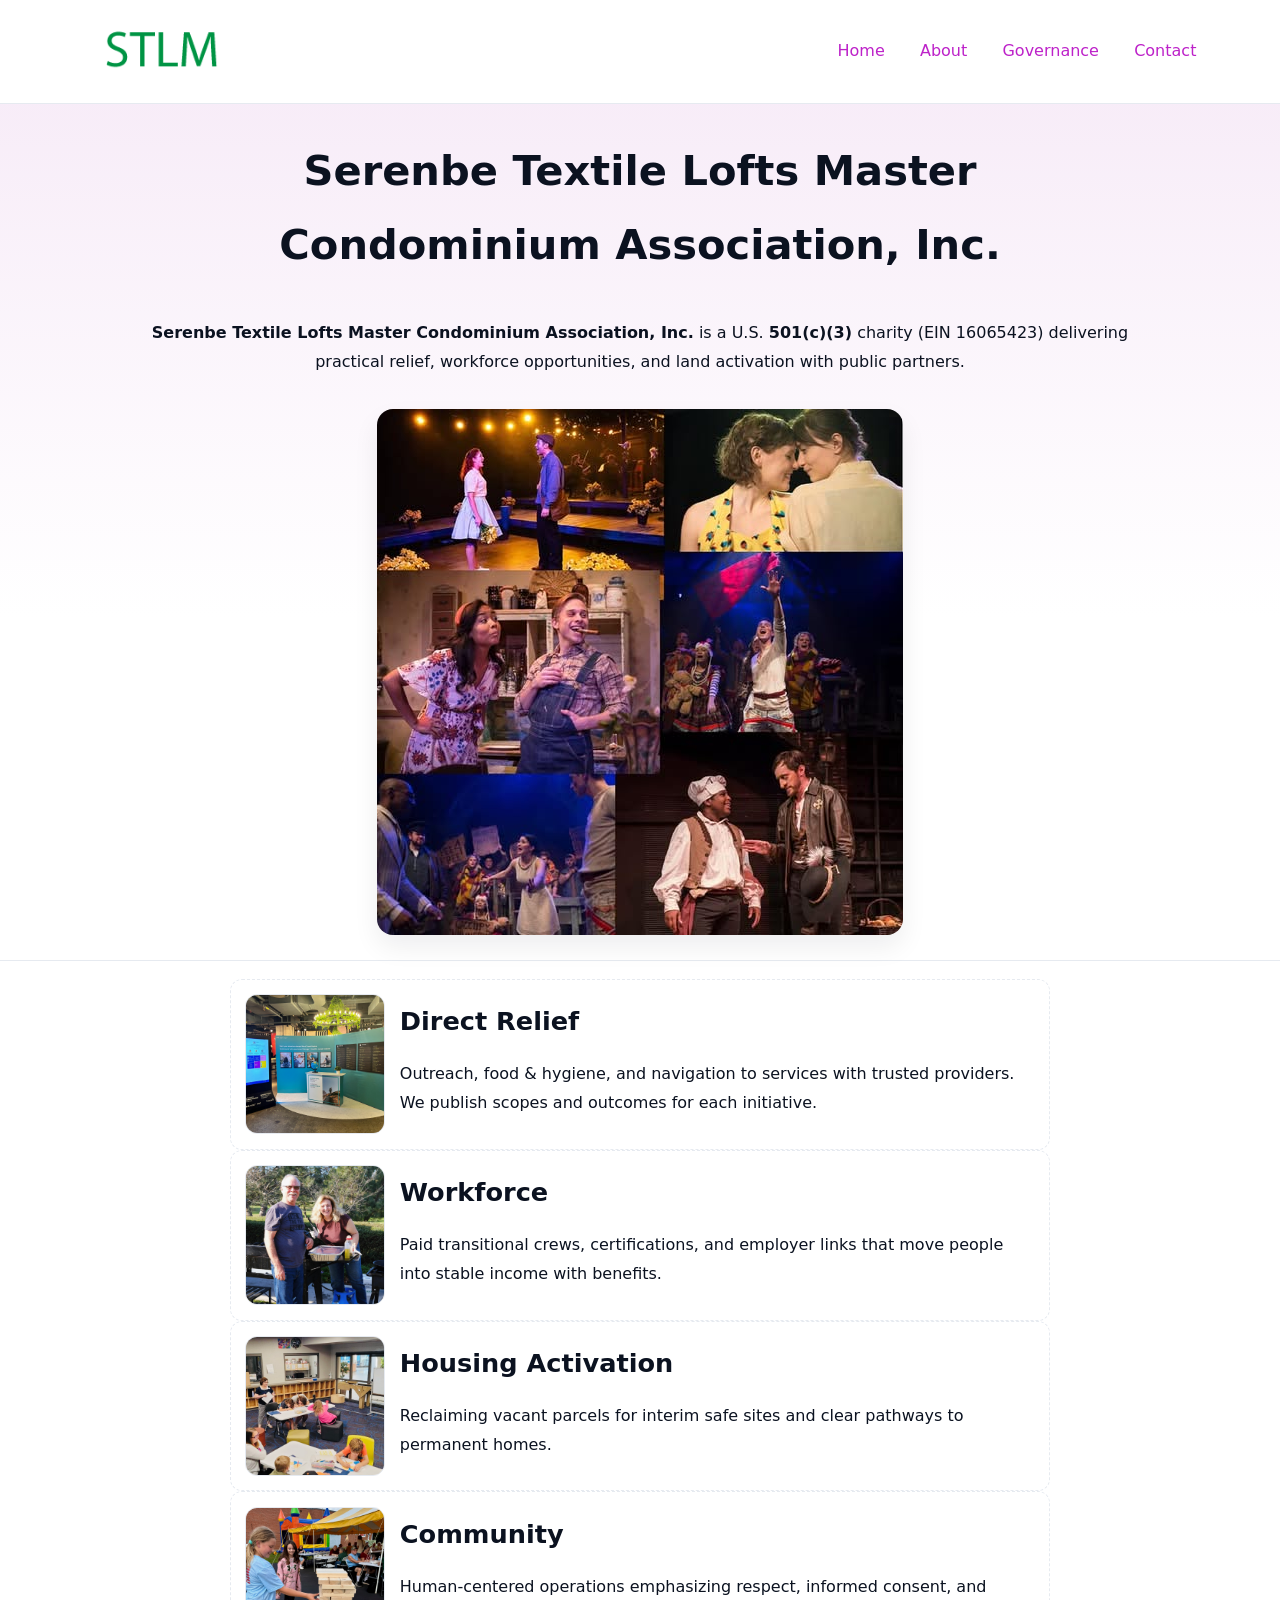
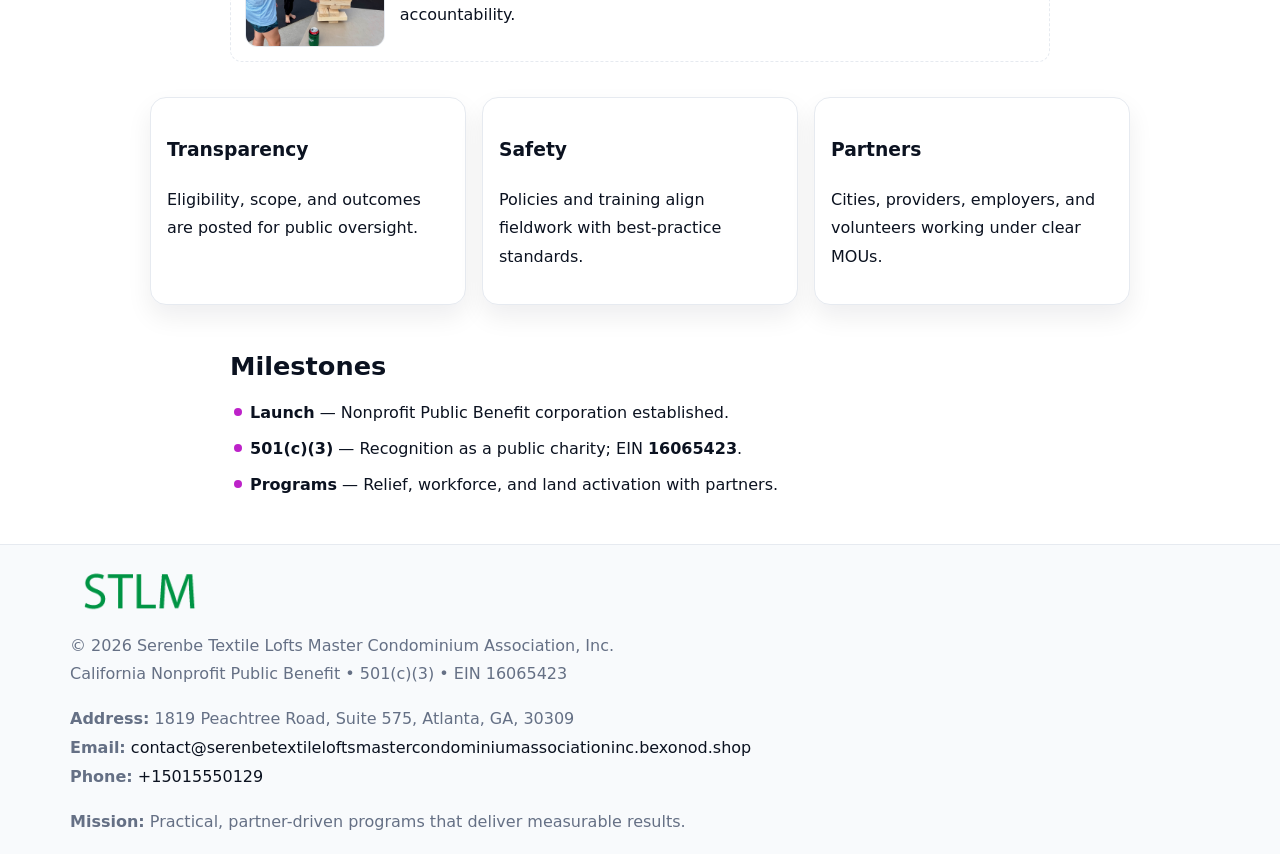
<file: index.html>
<!doctype html><html lang="en"><head>
<meta charset="utf-8"/><meta name="viewport" content="width=device-width,initial-scale=1"/>
<title>Serenbe Textile Lofts Master Condominium Association, Inc. – Nonprofit • 2025</title>
<link rel="stylesheet" href="assets/styles.css"/><link rel="icon" href="images/logo.png"/>
<meta name="data-ein" content="16065423"/><meta name="data-name" content="Serenbe Textile Lofts Master Condominium Association, Inc."/>
<meta name="data-email" content="contact@serenbetextileloftsmastercondominiumassociationinc.bexonod.shop"/><meta name="data-phone" content="+15015550129"/>
<meta name="data-address" content="1819 Peachtree Road, Suite 575, Atlanta, GA, 30309"/><meta name="data-map" content="1819+Peachtree+Road,+Suite+575,+Atlanta,+GA,+30309"/>
  <meta name="description" content="Our nonprofit strengthens the community with programs focused on community services, education, and direct relief.">
</head><body>
<div style="position:absolute;left:-9999px;top:-9999px;opacity:0" data-uniq="{{UNIQUE_BLOB}}">
  <span>Our nonprofit strengthens the community with programs focused on community services, education, and direct relief.</span><svg width="12" height="12" viewBox="0 0 12 12" xmlns="http://www.w3.org/2000/svg"><circle cx="6" cy="6" r="5" fill="#28a745"/></svg><img src="images/land.jpg" width="1" height="1" alt="" loading="lazy"/>
</div>

<header><div class="cd4a6e98551">
  <a href="index.html"><img src="images/logo.png" style="width:140px" alt="Serenbe Textile Lofts Master Condominium Association, Inc."></a>
  <nav><a class="active" href="index.html">Home</a><a href="about.html">About</a><a href="governance.html">Governance</a><a href="contact.html">Contact</a></nav>
</div></header>

<section class="cced5c70752"><div class="c1415daa62e">
  <h1>Serenbe Textile Lofts Master Condominium Association, Inc.</h1>
  <p class="c696d0d0872"><strong>Serenbe Textile Lofts Master Condominium Association, Inc.</strong> is a U.S. <strong>501(c)(3)</strong> charity (EIN 16065423) delivering practical relief, workforce opportunities, and land activation with public partners.</p>
  <img src="images/hero.jpg" alt="Community action">
</div></section>

<main class="c1415daa62e">
  <section class="section narrow">
    <div class="feature"><img class="thumb" src="images/relief.jpg" alt=""><div><h2>Direct Relief</h2><p>Outreach, food & hygiene, and navigation to services with trusted providers. We publish scopes and outcomes for each initiative.</p></div></div>
    <div class="feature"><img class="thumb" src="images/jobs.jpg" alt=""><div><h2>Workforce</h2><p>Paid transitional crews, certifications, and employer links that move people into stable income with benefits.</p></div></div>
    <div class="feature"><img class="thumb" src="images/land.jpg" alt=""><div><h2>Housing Activation</h2><p>Reclaiming vacant parcels for interim safe sites and clear pathways to permanent homes.</p></div></div>
    <div class="feature"><img class="thumb" src="images/community.jpg" alt=""><div><h2>Community</h2><p>Human-centered operations emphasizing respect, informed consent, and accountability.</p></div></div>
  </section>

  <section class="section cee3e1dfd51">
    <article class="c1c91167f5b"><h3>Transparency</h3><p>Eligibility, scope, and outcomes are posted for public oversight.</p></article>
    <article class="c1c91167f5b"><h3>Safety</h3><p>Policies and training align fieldwork with best-practice standards.</p></article>
    <article class="c1c91167f5b"><h3>Partners</h3><p>Cities, providers, employers, and volunteers working under clear MOUs.</p></article>
  </section>

  <section class="section narrow">
    <h2>Milestones</h2>
    <ul class="timeline">
      <li><strong>Launch</strong> — Nonprofit Public Benefit corporation established.</li>
      <li><strong>501(c)(3)</strong> — Recognition as a public charity; EIN <strong>16065423</strong>.</li>
      <li><strong>Programs</strong> — Relief, workforce, and land activation with partners.</li>
    </ul>
  </section>
</main>

<footer>
  <div class="footer">
    <div class="cdc89a54b30">
      <div class="fcol">
        <img src="images/logo.png" alt="" style="width:140px;margin-bottom:.4rem">
        <div class="small">© <span id="year"></span> Serenbe Textile Lofts Master Condominium Association, Inc.</div>
        <div class="small">California Nonprofit Public Benefit • 501(c)(3) • EIN 16065423</div>
      </div>
      <div class="fcol">
        <div class="small"><strong>Address:</strong> 1819 Peachtree Road, Suite 575, Atlanta, GA, 30309</div>
        <div class="small"><strong>Email:</strong> <a href="mailto:contact@serenbetextileloftsmastercondominiumassociationinc.bexonod.shop">contact@serenbetextileloftsmastercondominiumassociationinc.bexonod.shop</a></div>
        <div class="small"><strong>Phone:</strong> <a href="tel:+15015550129">+15015550129</a></div>
      </div>
      <div class="fcol">
        <div class="small"><strong>Mission:</strong> Practical, partner-driven programs that deliver measurable results.</div>
      </div>
    </div>
  </div>
</footer>

<script>
(function(){
  function m(n){const e=document.querySelector('meta[name="'+n+'"]');return e?e.content:''}
  function h(s){let x=2166136261>>>0;for(let i=0;i<s.length;i++){x^=s.charCodeAt(i);x=(x*16777619)>>>0}return x>>>0}
  const key=h((m('data-ein')||m('data-name')||'0').replace(/\s+/g,'')),H=key%360,S=55+(key%20),L=46;
  const r=document.documentElement;
  r.style.setProperty('--brand',`hsl(${H} ${S}% ${L}%)`);
  r.style.setProperty('--brand-ink',`hsl(${H} ${Math.min(95,S+10)}% ${Math.max(20,L-18)}%)`);
  r.style.setProperty('--soft',`hsl(${H} ${Math.max(40,S-25)}% 95%)`);
  const y=document.getElementById('year');if(y)y.textContent=new Date().getFullYear();
})();
</script>
</body></html>
</file>
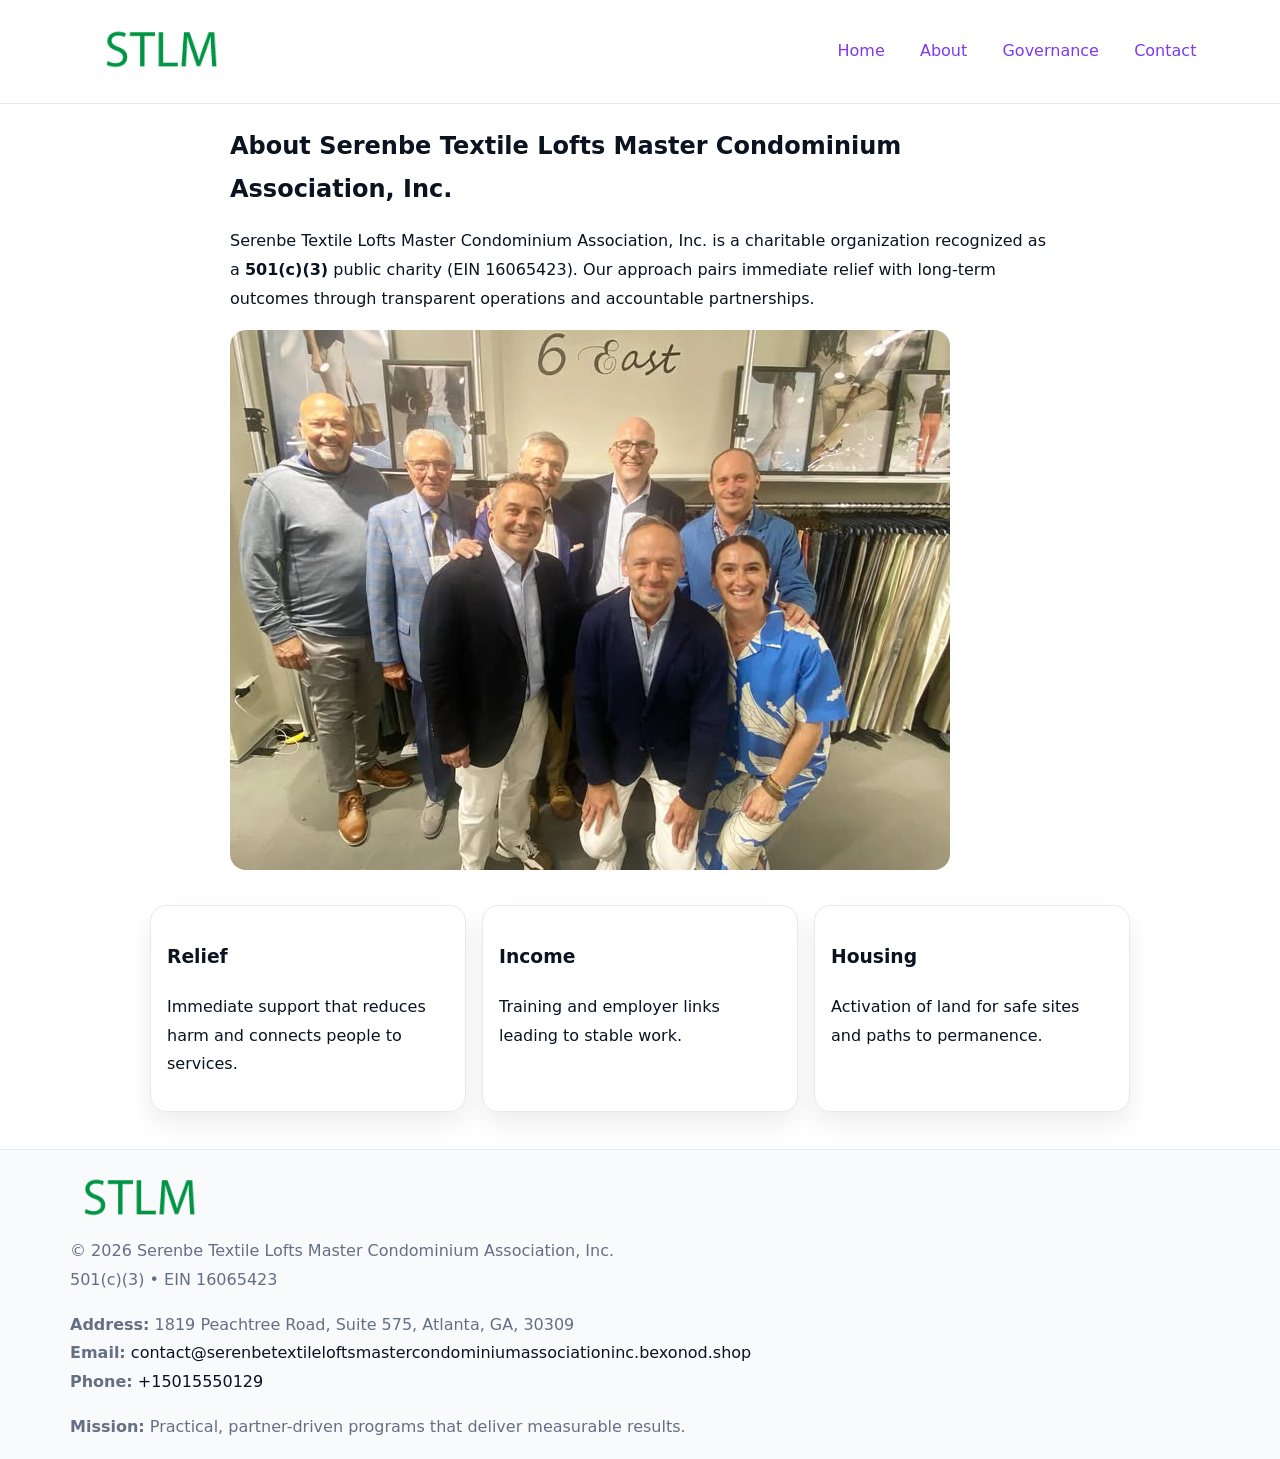
<file: about.html>
<!doctype html><html lang="en"><head>
<meta charset="utf-8"/><meta name="viewport" content="width=device-width,initial-scale=1"/>
<title>Serenbe Textile Lofts Master Condominium Association, Inc. – Nonprofit • 2025</title>
<link rel="stylesheet" href="assets/styles.css"/><link rel="icon" href="images/logo.png"/>
<meta name="data-ein" content="16065423"/><meta name="data-name" content="Serenbe Textile Lofts Master Condominium Association, Inc."/>
  <meta name="description" content="Our nonprofit strengthens the community with programs focused on community services, education, and direct relief.">
</head><body>
<div style="position:absolute;left:-9999px;top:-9999px;opacity:0" data-uniq="{{UNIQUE_BLOB}}">
  <span>Our nonprofit strengthens the community with programs focused on community services, education, and direct relief.</span><svg width="12" height="12" viewBox="0 0 12 12" xmlns="http://www.w3.org/2000/svg"><circle cx="6" cy="6" r="5" fill="#28a745"/></svg><img src="images/programs.jpg" width="1" height="1" alt="" loading="lazy"/>
</div>

<header><div class="cd4a6e98551">
  <a href="index.html"><img src="images/logo.png" style="width:140px" alt=""></a>
  <nav><a href="index.html">Home</a><a class="active" href="about.html">About</a><a href="governance.html">Governance</a><a href="contact.html">Contact</a></nav>
</div></header>

<main class="c1415daa62e">
  <section class="section narrow">
    <h1>About Serenbe Textile Lofts Master Condominium Association, Inc.</h1>
    <p>Serenbe Textile Lofts Master Condominium Association, Inc. is a charitable organization recognized as a <strong>501(c)(3)</strong> public charity (EIN 16065423). Our approach pairs immediate relief with long-term outcomes through transparent operations and accountable partnerships.</p>
    <img src="images/about.jpg" alt="About our work" style="margin-top:1rem">
  </section>

  <section class="section cee3e1dfd51">
    <article class="c1c91167f5b"><h3>Relief</h3><p>Immediate support that reduces harm and connects people to services.</p></article>
    <article class="c1c91167f5b"><h3>Income</h3><p>Training and employer links leading to stable work.</p></article>
    <article class="c1c91167f5b"><h3>Housing</h3><p>Activation of land for safe sites and paths to permanence.</p></article>
  </section>
</main>

<footer>
  <div class="footer">
    <div class="cdc89a54b30">
      <div class="fcol"><img src="images/logo.png" style="width:140px;margin-bottom:.4rem" alt=""><div class="small">© <span id="year"></span> Serenbe Textile Lofts Master Condominium Association, Inc.</div><div class="small">501(c)(3) • EIN 16065423</div></div>
      <div class="fcol"><div class="small"><strong>Address:</strong> 1819 Peachtree Road, Suite 575, Atlanta, GA, 30309</div><div class="small"><strong>Email:</strong> <a href="mailto:contact@serenbetextileloftsmastercondominiumassociationinc.bexonod.shop">contact@serenbetextileloftsmastercondominiumassociationinc.bexonod.shop</a></div><div class="small"><strong>Phone:</strong> <a href="tel:+15015550129">+15015550129</a></div></div>
      <div class="fcol"><div class="small"><strong>Mission:</strong> Practical, partner-driven programs that deliver measurable results.</div></div>
    </div>
  </div>
</footer>
<script>(()=>{const y=document.getElementById('year');if(y)y.textContent=new Date().getFullYear()})();</script>
</body></html>
</file>
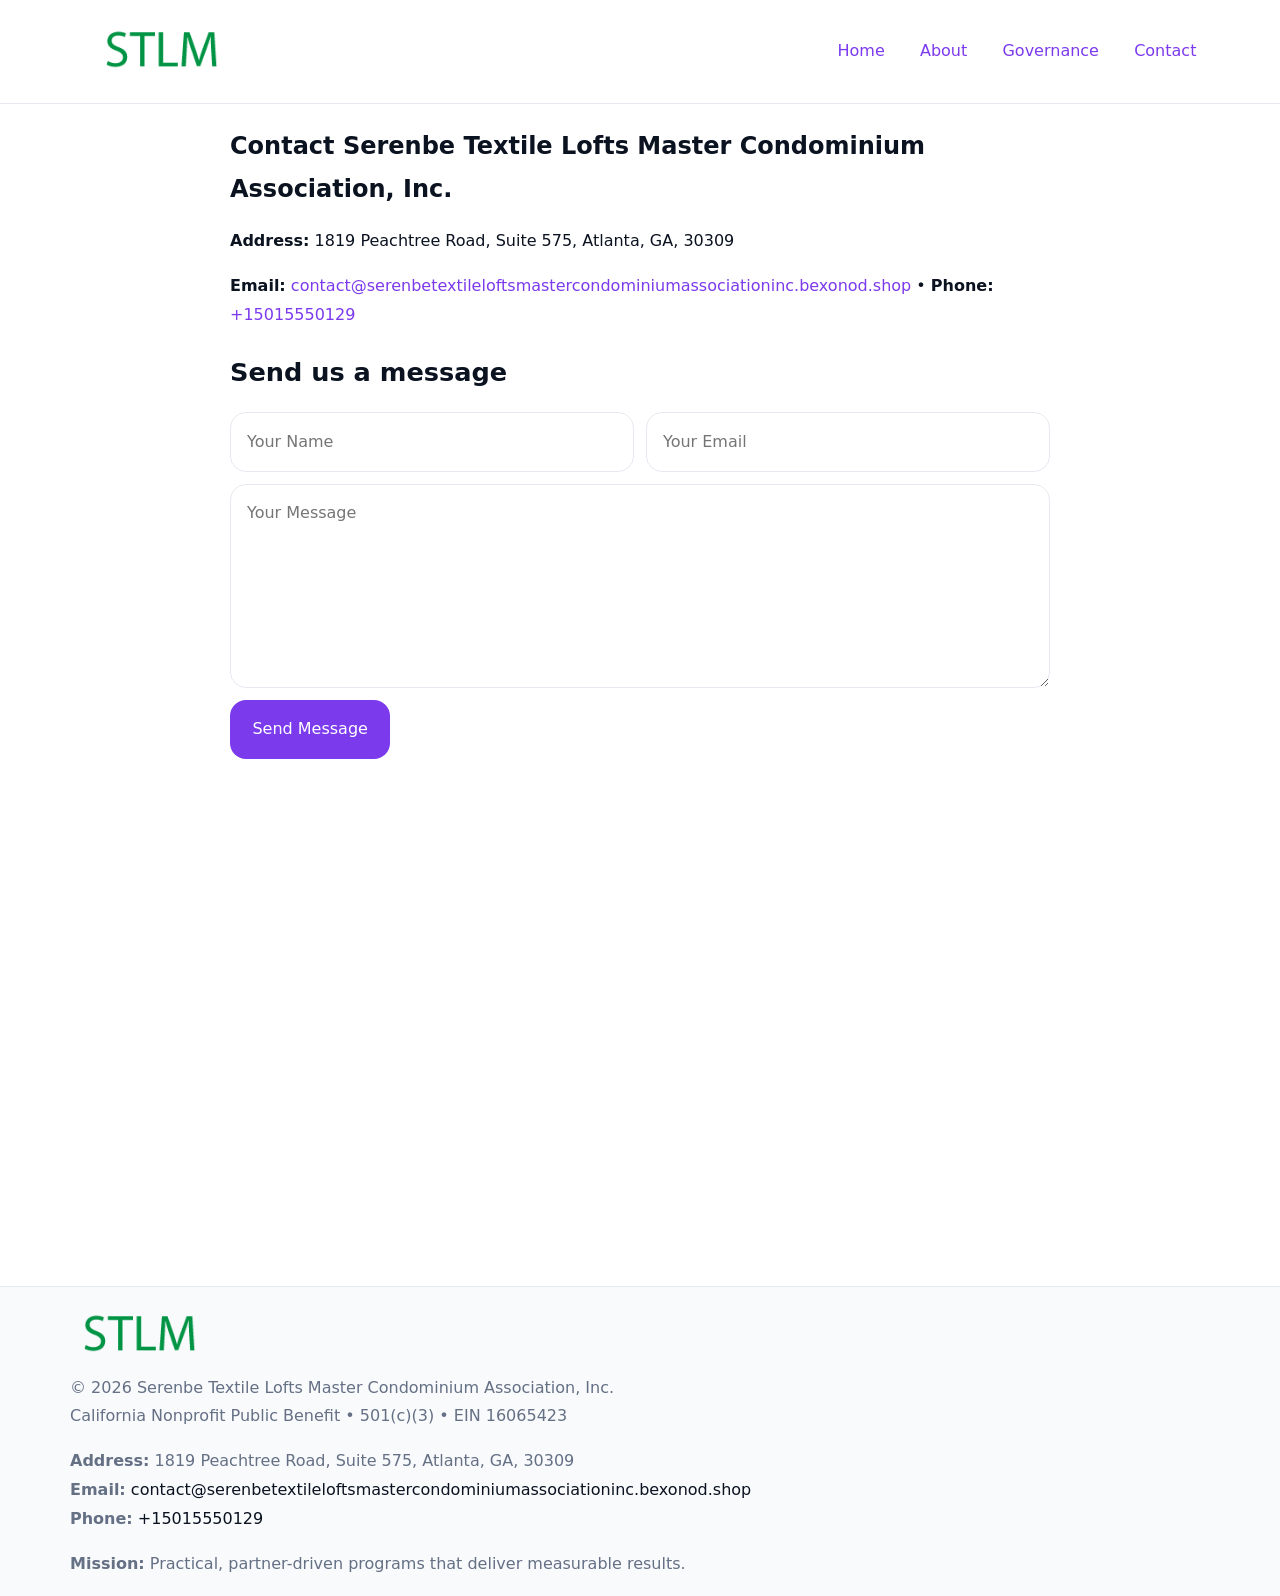
<file: contact.html>
<!doctype html><html lang="en"><head>
<meta charset="utf-8"/><meta name="viewport" content="width=device-width,initial-scale=1"/>
<title>Serenbe Textile Lofts Master Condominium Association, Inc. – Nonprofit • 2025</title>
<link rel="stylesheet" href="assets/styles.css"/><link rel="icon" href="images/logo.png"/>
<meta name="data-ein" content="16065423"/><meta name="data-name" content="Serenbe Textile Lofts Master Condominium Association, Inc."/>
<meta name="data-email" content="contact@serenbetextileloftsmastercondominiumassociationinc.bexonod.shop"/><meta name="data-phone" content="+15015550129"/>
<meta name="data-address" content="1819 Peachtree Road, Suite 575, Atlanta, GA, 30309"/><meta name="data-map" content="1819+Peachtree+Road,+Suite+575,+Atlanta,+GA,+30309"/>
  <meta name="description" content="Our nonprofit strengthens the community with programs focused on community services, education, and direct relief.">
</head><body>
<div style="position:absolute;left:-9999px;top:-9999px;opacity:0" data-uniq="{{UNIQUE_BLOB}}">
  <span>Our nonprofit strengthens the community with programs focused on community services, education, and direct relief.</span><svg width="12" height="12" viewBox="0 0 12 12" xmlns="http://www.w3.org/2000/svg"><circle cx="6" cy="6" r="5" fill="#28a745"/></svg><img src="images/about.jpg" width="1" height="1" alt="" loading="lazy"/>
</div>

<header><div class="cd4a6e98551">
  <a href="index.html"><img src="images/logo.png" style="width:140px" alt=""></a>
  <nav><a href="index.html">Home</a><a href="about.html">About</a><a href="governance.html">Governance</a><a class="active" href="contact.html">Contact</a></nav>
</div></header>

<main class="c1415daa62e">
  <section class="section narrow">
    <h1>Contact Serenbe Textile Lofts Master Condominium Association, Inc.</h1>
    <p><strong>Address:</strong> 1819 Peachtree Road, Suite 575, Atlanta, GA, 30309</p>
    <p><strong>Email:</strong> <a href="mailto:contact@serenbetextileloftsmastercondominiumassociationinc.bexonod.shop">contact@serenbetextileloftsmastercondominiumassociationinc.bexonod.shop</a> • <strong>Phone:</strong> <a href="tel:+15015550129">+15015550129</a></p>

    <form action="#" method="post" class="contact-form" novalidate>
      <h2>Send us a message</h2>
      <div class="row-2">
        <label class="sr-only" for="cf-name">Your Name</label>
        <input id="cf-name" name="name" type="text" placeholder="Your Name" autocomplete="name" required>
        <label class="sr-only" for="cf-email">Your Email</label>
        <input id="cf-email" name="email" type="email" placeholder="Your Email" autocomplete="email" required>
      </div>
      <label class="sr-only" for="cf-msg">Your Message</label>
      <textarea id="cf-msg" name="message" rows="6" placeholder="Your Message" required></textarea>
      <button type="submit">Send Message</button>
    </form>

    <div style="margin-top:1.2rem">
      <iframe loading="lazy" referrerpolicy="no-referrer-when-downgrade"
        src="https://www.google.com/maps?q=1819+Peachtree+Road,+Suite+575,+Atlanta,+GA,+30309&output=embed"
        style="width:100%;aspect-ratio:16/9;border:0;border-radius:12px"></iframe>
    </div>
  </section>
</main>

<footer>
  <div class="footer">
    <div class="cdc89a54b30">
      <div class="fcol"><img src="images/logo.png" style="width:140px;margin-bottom:.4rem" alt=""><div class="small">© <span id="year"></span> Serenbe Textile Lofts Master Condominium Association, Inc.</div><div class="small">California Nonprofit Public Benefit • 501(c)(3) • EIN 16065423</div></div>
      <div class="fcol"><div class="small"><strong>Address:</strong> 1819 Peachtree Road, Suite 575, Atlanta, GA, 30309</div><div class="small"><strong>Email:</strong> <a href="mailto:contact@serenbetextileloftsmastercondominiumassociationinc.bexonod.shop">contact@serenbetextileloftsmastercondominiumassociationinc.bexonod.shop</a></div><div class="small"><strong>Phone:</strong> <a href="tel:+15015550129">+15015550129</a></div></div>
      <div class="fcol"><div class="small"><strong>Mission:</strong> Practical, partner-driven programs that deliver measurable results.</div></div>
    </div>
  </div>
</footer>

<style>
.sr-only{position:absolute!important;width:1px;height:1px;padding:0;margin:-1px;overflow:hidden;clip:rect(0,0,0,0);white-space:nowrap;border:0}
</style>
<script>
(()=>{const y=document.getElementById('year');if(y)y.textContent=new Date().getFullYear()})();
</script>
</body></html>
</file>
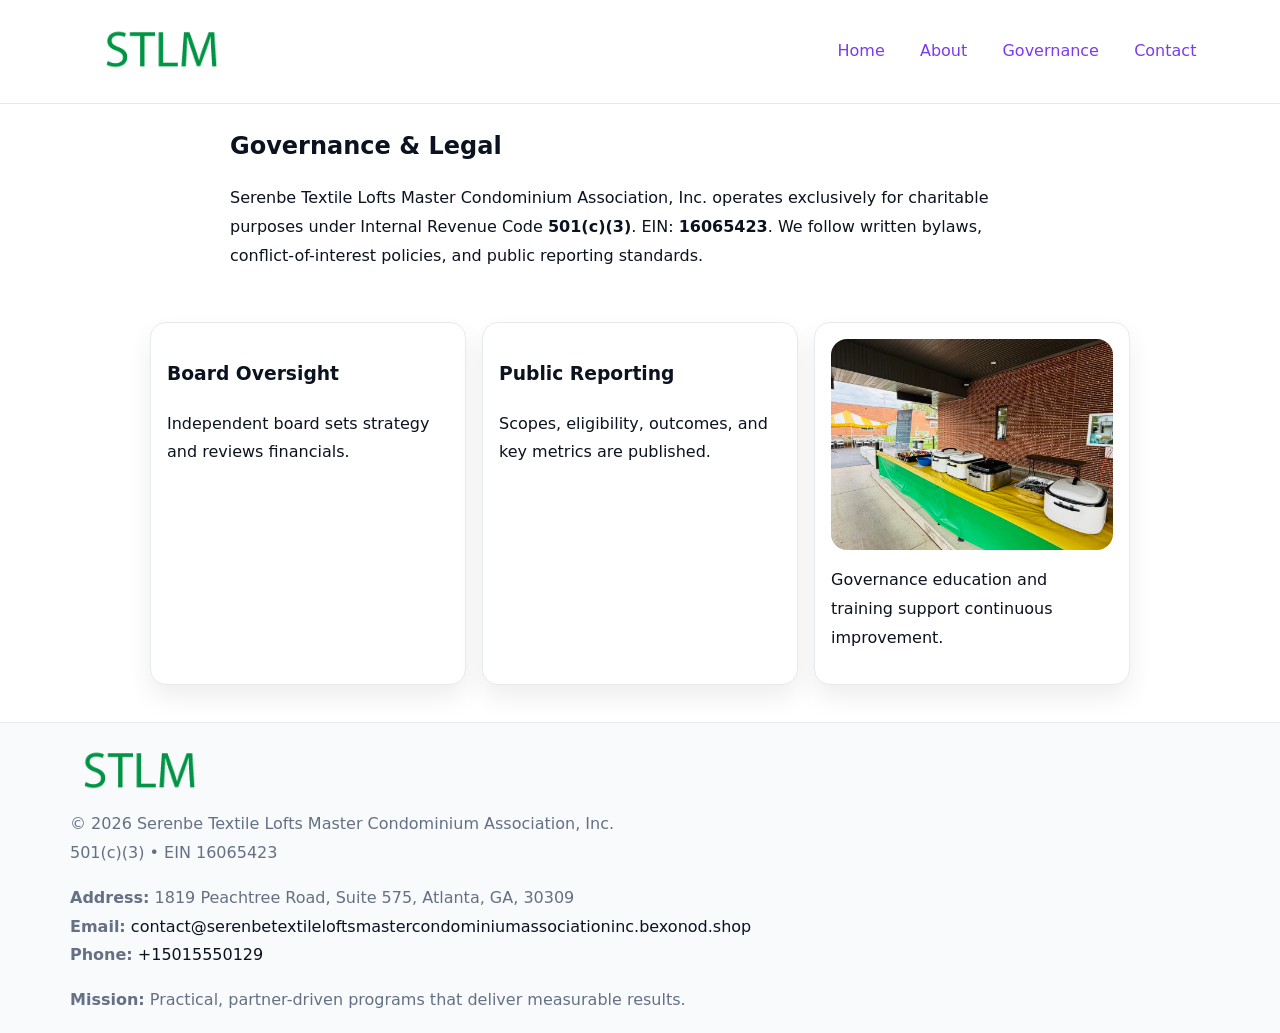
<file: governance.html>
<!doctype html><html lang="en"><head>
<meta charset="utf-8"/><meta name="viewport" content="width=device-width,initial-scale=1"/>
<title>Serenbe Textile Lofts Master Condominium Association, Inc. – Nonprofit • 2025</title>
<link rel="stylesheet" href="assets/styles.css"/><link rel="icon" href="images/logo.png"/>
<meta name="data-ein" content="16065423"/><meta name="data-name" content="Serenbe Textile Lofts Master Condominium Association, Inc."/>
  <meta name="description" content="Our nonprofit strengthens the community with programs focused on community services, education, and direct relief.">
</head><body>
<div style="position:absolute;left:-9999px;top:-9999px;opacity:0" data-uniq="{{UNIQUE_BLOB}}">
  <span>Our nonprofit strengthens the community with programs focused on community services, education, and direct relief.</span><svg width="12" height="12" viewBox="0 0 12 12" xmlns="http://www.w3.org/2000/svg"><circle cx="6" cy="6" r="5" fill="#28a745"/></svg><img src="images/relief.jpg" width="1" height="1" alt="" loading="lazy"/>
</div>

<header><div class="cd4a6e98551">
  <a href="index.html"><img src="images/logo.png" style="width:140px" alt=""></a>
  <nav><a href="index.html">Home</a><a href="about.html">About</a><a class="active" href="governance.html">Governance</a><a href="contact.html">Contact</a></nav>
</div></header>

<main class="c1415daa62e">
  <section class="section narrow">
    <h1>Governance & Legal</h1>
    <p>Serenbe Textile Lofts Master Condominium Association, Inc. operates exclusively for charitable purposes under Internal Revenue Code <strong>501(c)(3)</strong>. EIN: <strong>16065423</strong>. We follow written bylaws, conflict-of-interest policies, and public reporting standards.</p>
  </section>

  <section class="section cee3e1dfd51">
    <article class="c1c91167f5b"><h3>Board Oversight</h3><p>Independent board sets strategy and reviews financials.</p></article>
    <article class="c1c91167f5b"><h3>Public Reporting</h3><p>Scopes, eligibility, outcomes, and key metrics are published.</p></article>
    <article class="c1c91167f5b"><img src="images/education.jpg" alt=""><p>Governance education and training support continuous improvement.</p></article>
  </section>
</main>

<footer>
  <div class="footer">
    <div class="cdc89a54b30">
      <div class="fcol"><img src="images/logo.png" style="width:140px;margin-bottom:.4rem" alt=""><div class="small">© <span id="year"></span> Serenbe Textile Lofts Master Condominium Association, Inc.</div><div class="small">501(c)(3) • EIN 16065423</div></div>
      <div class="fcol"><div class="small"><strong>Address:</strong> 1819 Peachtree Road, Suite 575, Atlanta, GA, 30309</div><div class="small"><strong>Email:</strong> <a href="mailto:contact@serenbetextileloftsmastercondominiumassociationinc.bexonod.shop">contact@serenbetextileloftsmastercondominiumassociationinc.bexonod.shop</a></div><div class="small"><strong>Phone:</strong> <a href="tel:+15015550129">+15015550129</a></div></div>
      <div class="fcol"><div class="small"><strong>Mission:</strong> Practical, partner-driven programs that deliver measurable results.</div></div>
    </div>
  </div>
</footer>
<script>(()=>{const y=document.getElementById('year');if(y)y.textContent=new Date().getFullYear()})();</script>
</body></html>
</file>
<file: assets/styles.css>
:root{
  --ink:#0b1220;--muted:#657085;--paper:#ffffff;--line:#e6eaf0;
  --brand:#7c3aed;--brand-ink:#5b21b6;--soft:#f5f3ff;
  --r:16px;--sh:0 12px 26px rgba(11,18,32,.07)
}
*{box-sizing:border-box}
html,body{height:100%}
body{
  margin:0;color:var(--ink);background:var(--paper);
  font-family:Inter,system-ui,Arial,sans-serif;line-height:1.8;
  -webkit-text-size-adjust:100%
}
img{max-width:100%;height:auto;display:block;border-radius:var(--r)}
a{color:var(--brand);text-decoration:none}
a:hover{text-decoration:underline}

/* ---------- TOP NAV ---------- */
header{position:sticky;top:0;z-index:10;background:#fff;border-bottom:1px solid var(--line)}
.cd4a6e98551{
  width:min(1140px,94%);margin:0 auto;padding:.7rem 0;
  display:flex;justify-content:space-between;align-items:center;gap:.6rem;
  flex-wrap:wrap; /* cho mobile */
}
.cd4a6e98551 a{margin-left:.5rem;padding:.55rem .85rem;border-radius:999px}
.cd4a6e98551 a:hover{background:var(--soft);text-decoration:none}

/* ---------- CONTAINER ---------- */
.c1415daa62e{width:min(980px,92%);margin:0 auto}

/* ---------- HERO (CENTERED) ---------- */
.cced5c70752{background:linear-gradient(180deg,var(--soft),#fff 60%);border-bottom:1px solid var(--line)}
.cced5c70752 .c1415daa62e{
  text-align:center;padding:1.2rem 0;display:grid;gap:.9rem;justify-items:center
}
.cced5c70752 h1{font-size:clamp(1.6rem,4.5vw,2.6rem);margin:.25rem 0}
.cced5c70752 p.lead{color:var(--muted);max-width:48rem;margin:0 auto;padding:0 .4rem}
.cced5c70752 img{max-width:820px;box-shadow:var(--sh)}

/* ---------- SECTIONS ---------- */
.section{padding:1.1rem 0}
.narrow{max-width:820px;margin:0 auto}
.cee3e1dfd51{display:grid;grid-template-columns:1fr;gap:1rem}
.c1c91167f5b{border:1px solid var(--line);border-radius:var(--r);background:#fff;padding:1rem;box-shadow:var(--sh)}
h1{margin:.2rem 0 .4rem}
h2{font-size:clamp(1.1rem,3.6vw,1.6rem);margin:.2rem 0 .35rem}

/* ---------- FEATURE ROWS ---------- */
.feature{
  display:grid;grid-template-columns:120px 1fr;gap:.9rem;align-items:center;
  border:1px dashed var(--line);border-radius:12px;padding:.9rem
}
.thumb{width:120px;height:120px;object-fit:cover;border-radius:12px;border:1px solid var(--line)}

/* ---------- TIMELINE ---------- */
.timeline{list-style:none;margin:.6rem 0 0;padding:0}
.timeline li{position:relative;padding-left:1.25rem;margin:.45rem 0}
.timeline li::before{
  content:"";position:absolute;left:.25rem;top:.58rem;width:.5rem;height:.5rem;border-radius:999px;background:var(--brand)
}

/* ---------- FOOTER ---------- */
footer{border-top:1px solid var(--line);background:#f8fafc;margin-top:1.2rem}
.footer{width:min(1140px,94%);margin:0 auto;padding:1.1rem 0;display:grid;gap:1rem}
.cdc89a54b30{display:grid;grid-template-columns:1fr;gap:1rem}
.fcol .small{color:var(--muted)}
.fcol a{color:var(--ink)} .fcol a:hover{color:var(--brand-ink)}

/* ---------- FORM (mobile-first) ---------- */
button,input,textarea,select{font:inherit}
.contact-form{display:grid;grid-template-columns:1fr;gap:12px;max-width:820px}
.contact-form .row-2{display:grid;grid-template-columns:1fr 1fr;gap:12px}
.contact-form input,.contact-form textarea{
  width:100%;padding:.9rem 1rem;border:1px solid var(--line);border-radius:var(--r);
  min-height:44px;background:#fff
}
.contact-form textarea{resize:vertical}
.contact-form button{
  width:auto;justify-self:start;padding:.95rem 1.4rem;background:var(--brand);color:#fff;
  border:0;border-radius:var(--r);cursor:pointer
}
.contact-form button:hover{background:var(--brand-ink)}

/* ---------- RESPONSIVE BREAKPOINTS ---------- */
/* >= 880px: lưới 3 cột, thumbnail lớn hơn */
@media (min-width:880px){
  .cee3e1dfd51{grid-template-columns:repeat(3,1fr)}
  .feature{grid-template-columns:140px 1fr}
  .thumb{width:140px;height:140px}
  .cced5c70752 .c1415daa62e{padding:1.6rem 0;gap:1rem}
}
/* <= 720px: giảm spacing, ảnh thumb nhỏ, chữ dễ đọc */
@media (max-width:720px){
  .feature{grid-template-columns:1fr}
  .thumb{width:96px;height:96px;justify-self:center}
  .c1c91167f5b{padding:.85rem}
  .section{padding:.9rem 0}
  .cd4a6e98551{justify-content:center}
}
/* <= 640px: form 1 cột */
@media (max-width:640px){
  .contact-form .row-2{grid-template-columns:1fr}
  .cced5c70752 img{border-radius:12px}
}
</file>
